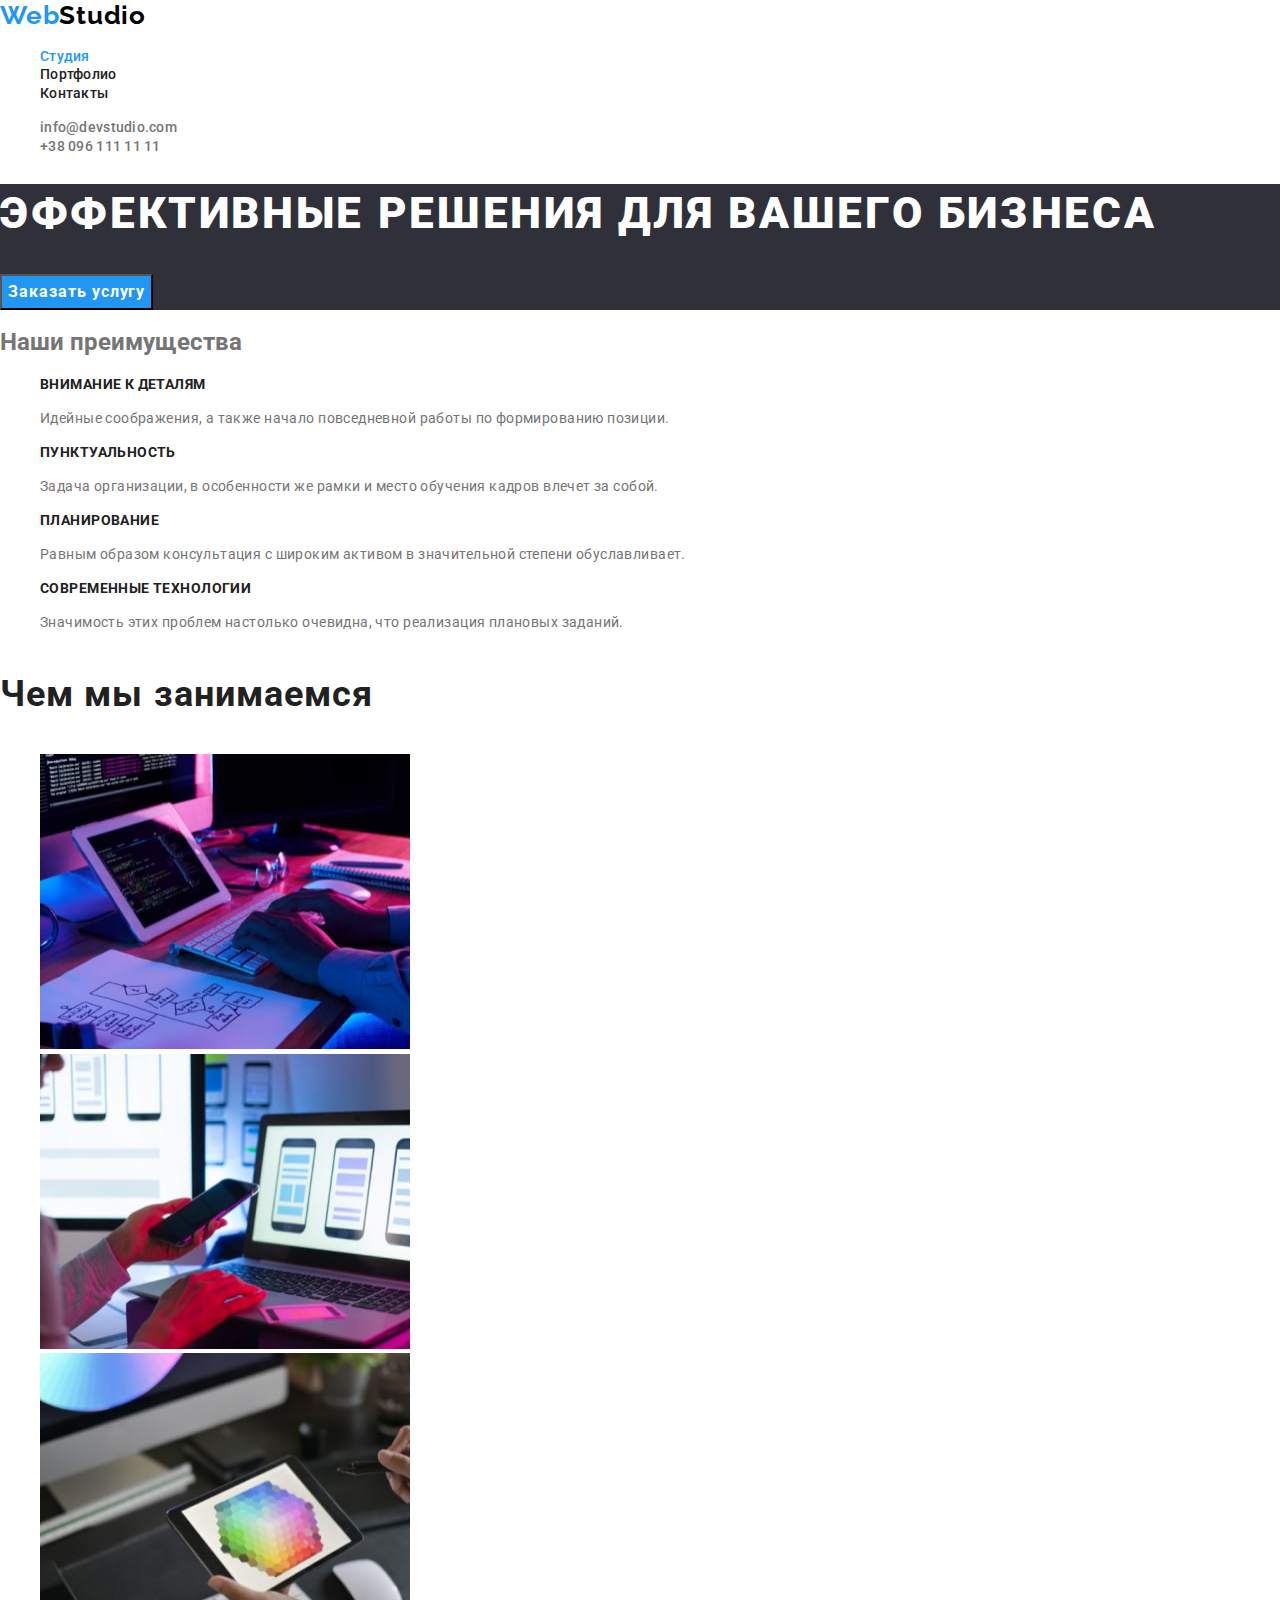
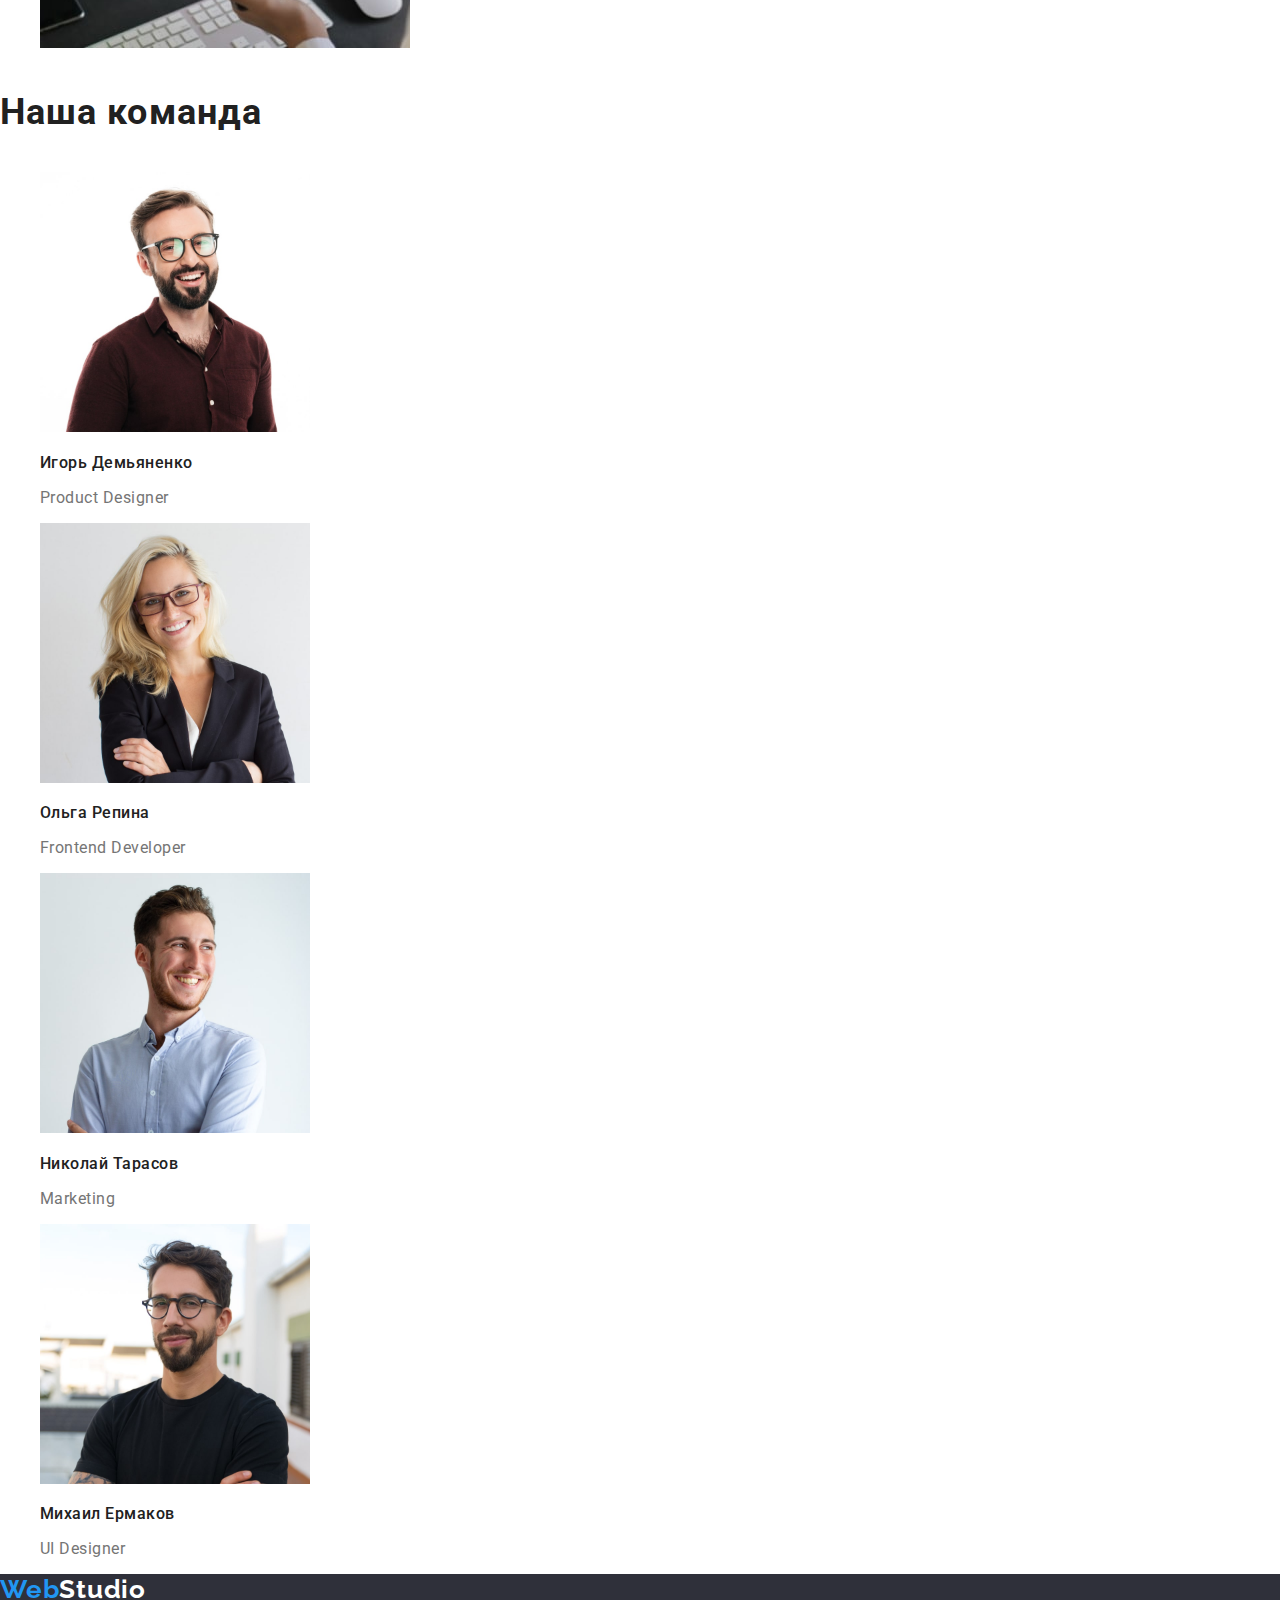
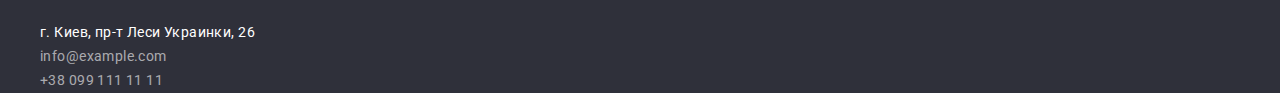
<file: index.html>
<!DOCTYPE html>
<html lang="ru">
  <head>
    <meta charset="UTF-8" />
    <meta http-equiv="X-UA-Compatible" content="IE=edge" />
    <meta name="viewport" content="width=device-width, initial-scale=1.0" />
    <title>Студия</title>
    <link rel="preconnect" href="https://fonts.googleapis.com" />
    <link rel="preconnect" href="https://fonts.gstatic.com" crossorigin />
    <link
      href="https://fonts.googleapis.com/css2?family=Raleway:wght@700&family=Roboto:wght@400;500;700;900&display=swap"
      rel="stylesheet"
    />
    <link
      rel="stylesheet"
      href="https://cdnjs.cloudflare.com/ajax/libs/modern-normalize/1.1.0/modern-normalize.min.css"
    />
    <link rel="stylesheet" href="./css/styles.css" />
  </head>

  <body>
    <!-- Header -->
    <header class="page-header">
      <nav class="page-header-navigation">
        <a class="page-header-logo link" href="./index.html" lang="en">Web<span>Studio</span></a>
        <ul class="page-header-navigation-list list">
          <li class="page-header-navigation-item">
            <a class="page-header-navigation-item-link link page-marker" href="./index.html"
              >Студия</a
            >
          </li>
          <li class="page-header-navigation-item">
            <a class="page-header-navigation-item-link link" href="./portfolio.html">Портфолио</a>
          </li>
          <li class="page-header-navigation-item">
            <a class="page-header-navigation-item-link link" href="">Контакты</a>
          </li>
        </ul>
      </nav>
      <ul class="page-header-contacts-list list">
        <li class="page-header-contacts-item">
          <a class="page-header-contacts-item-link link" href="mailto:info@devstudio.com"
            >info@devstudio.com</a
          >
        </li>
        <li class="page-header-contacts-item">
          <a class="page-header-contacts-item-link link" href="tel:+380961111111"
            >+38 096 111 11 11</a
          >
        </li>
      </ul>
    </header>

    <main>
      <!-- Hero Section -->
      <section class="page-hero">
        <h1 class="page-hero-title">Эффективные решения для вашего бизнеса</h1>
        <button class="page-hero-button" type="button">Заказать услугу</button>
      </section>

      <!-- Benefits Section -->
      <section class="benefits-section">
        <h2 class="benefits-section-title">Наши преимущества</h2>
        <ul class="benefits-section-list list">
          <li class="benefits-section-item">
            <h3 class="benefits-section-item-title">Внимание к деталям</h3>
            <p class="benefits-section-item-text">
              Идейные соображения, а также начало повседневной работы по формированию позиции.
            </p>
          </li>
          <li>
            <h3 class="benefits-section-item-title">Пунктуальность</h3>
            <p class="benefits-section-item-text">
              Задача организации, в особенности же рамки и место обучения кадров влечет за собой.
            </p>
          </li>
          <li>
            <h3 class="benefits-section-item-title">Планирование</h3>
            <p class="benefits-section-item-text">
              Равным образом консультация с широким активом в значительной степени обуславливает.
            </p>
          </li>
          <li>
            <h3 class="benefits-section-item-title">Современные технологии</h3>
            <p class="benefits-section-item-text">
              Значимость этих проблем настолько очевидна, что реализация плановых заданий.
            </p>
          </li>
        </ul>
      </section>

      <!-- Our work Section -->
      <section class="our-work-sectoin">
        <h2 class="our-work-sectoin-title">Чем мы занимаемся</h2>
        <ul class="our-work-sectoin-list list">
          <li class="our-work-sectoin-item">
            <img
              class="our-work-sectoin-item-picture"
              src="./images/what-we-do/what-we-do-pic-1.jpg"
              alt="Программист набирает прогрмный код"
              width="370"
              height="295"
            />
          </li>
          <li class="our-work-sectoin-item">
            <img
              class="our-work-sectoin-item-picture"
              src="./images/what-we-do/what-we-do-pic-2.jpg"
              alt="Процесс разработки мобильной версии приложения"
              width="370"
              height="295"
            />
          </li>
          <li class="our-work-sectoin-item">
            <img
              class="our-work-sectoin-item-picture"
              src="./images/what-we-do/what-we-do-pic-3.jpg"
              alt="Процесс выбора цвета из палитры цветов"
              width="370"
              height="295"
            />
          </li>
        </ul>
      </section>

      <!-- Our team Section -->
      <section class="team-section">
        <h2 class="team-section-title">Наша команда</h2>
        <ul class="team-section-list list">
          <li class="team-section-person">
            <img
              class="team-section-person-photo"
              src="./images/our-team/team-member-pic-1.jpg"
              alt="Фотография дизайнера продукта"
              width="270"
              height="260"
            />
            <h3 class="team-section-person-name">Игорь Демьяненко</h3>
            <p class="team-section-person-profession" lang="en">Product Designer</p>
          </li>
          <li class="team-section-person">
            <img
              class="team-section-person-photo"
              src="./images/our-team/team-member-pic-2.jpg"
              alt="Фотография фронт энд разработчика"
              width="270"
              height="260"
            />
            <h3 class="team-section-person-name">Ольга Репина</h3>
            <p class="team-section-person-profession" lang="en">Frontend Developer</p>
          </li>
          <li class="team-section-person">
            <img
              class="team-section-person-photo"
              src="./images/our-team/team-member-pic-3.jpg"
              alt="Фотография маркетолога"
              width="270"
              height="260"
            />
            <h3 class="team-section-person-name">Николай Тарасов</h3>
            <p class="team-section-person-profession" lang="en">Marketing</p>
          </li>
          <li class="team-section-person">
            <img
              class="team-section-person-photo"
              src="./images/our-team/team-member-pic-4.jpg"
              alt="Фотография дизайнера пользовательского интерфейса"
              width="270"
              height="260"
            />
            <h3 class="team-section-person-name">Михаил Ермаков</h3>
            <p class="team-section-person-profession" lang="en">UI Designer</p>
          </li>
        </ul>
      </section>
    </main>

    <!-- Footer -->
    <footer class="page-footer">
      <a class="page-footer-logo link" href="./index.html" lang="en">Web<span>Studio</span></a>
      <address class="page-footer-address">
        <ul class="page-footer-address-list list">
          <li class="page-footer-address-item">
            <a
              class="page-footer-address-item-address link"
              href="https://goo.gl/maps/Gpic2GzjELETUbJ9A"
              target="_blank"
              rel="noopener noreferrer"
              >г. Киев, пр-т Леси Украинки, 26</a
            >
          </li>
          <li class="page-footer-address-item">
            <a class="page-footer-address-item-mail link" href="mailto:info@example.com"
              >info@example.com</a
            >
          </li>
          <li class="page-footer-address-item">
            <a class="page-footer-address-item-tel link" href="tel:+380991111111"
              >+38 099 111 11 11</a
            >
          </li>
        </ul>
      </address>
    </footer>
  </body>
</html>
</file>
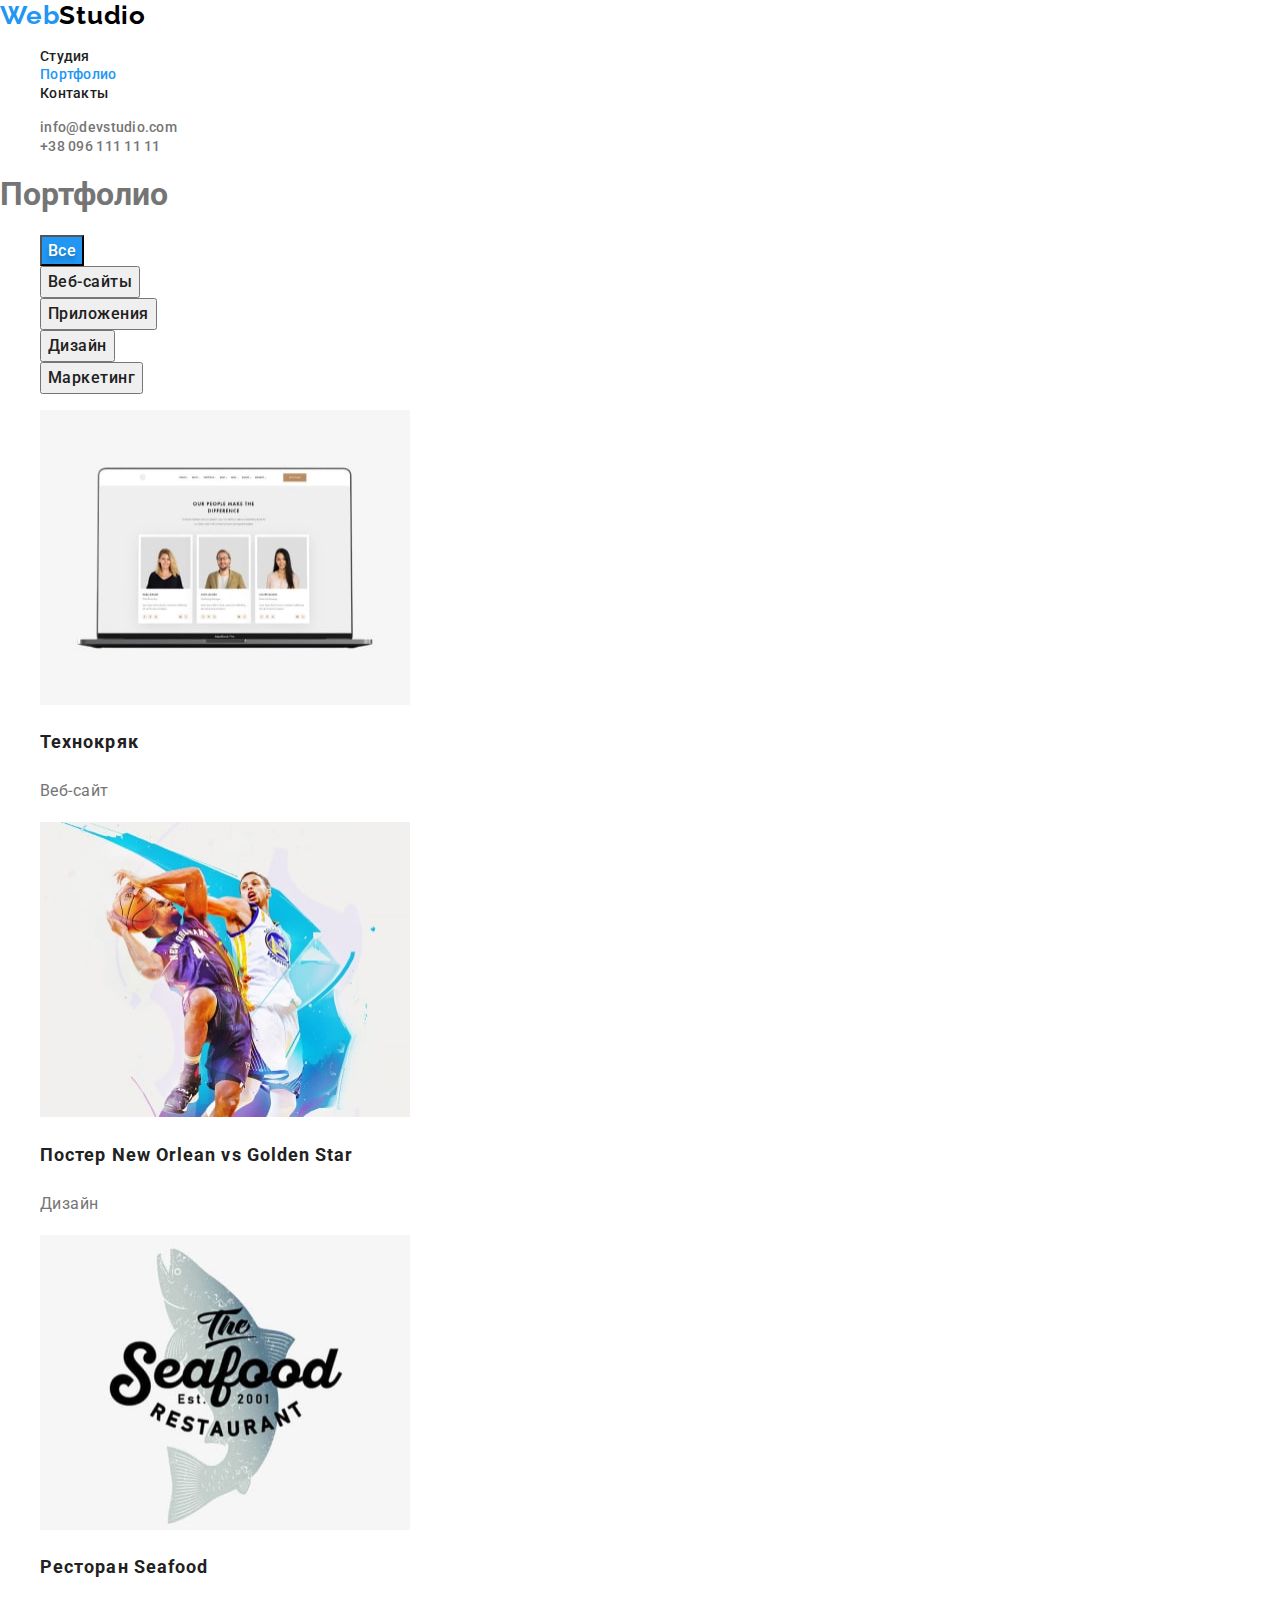
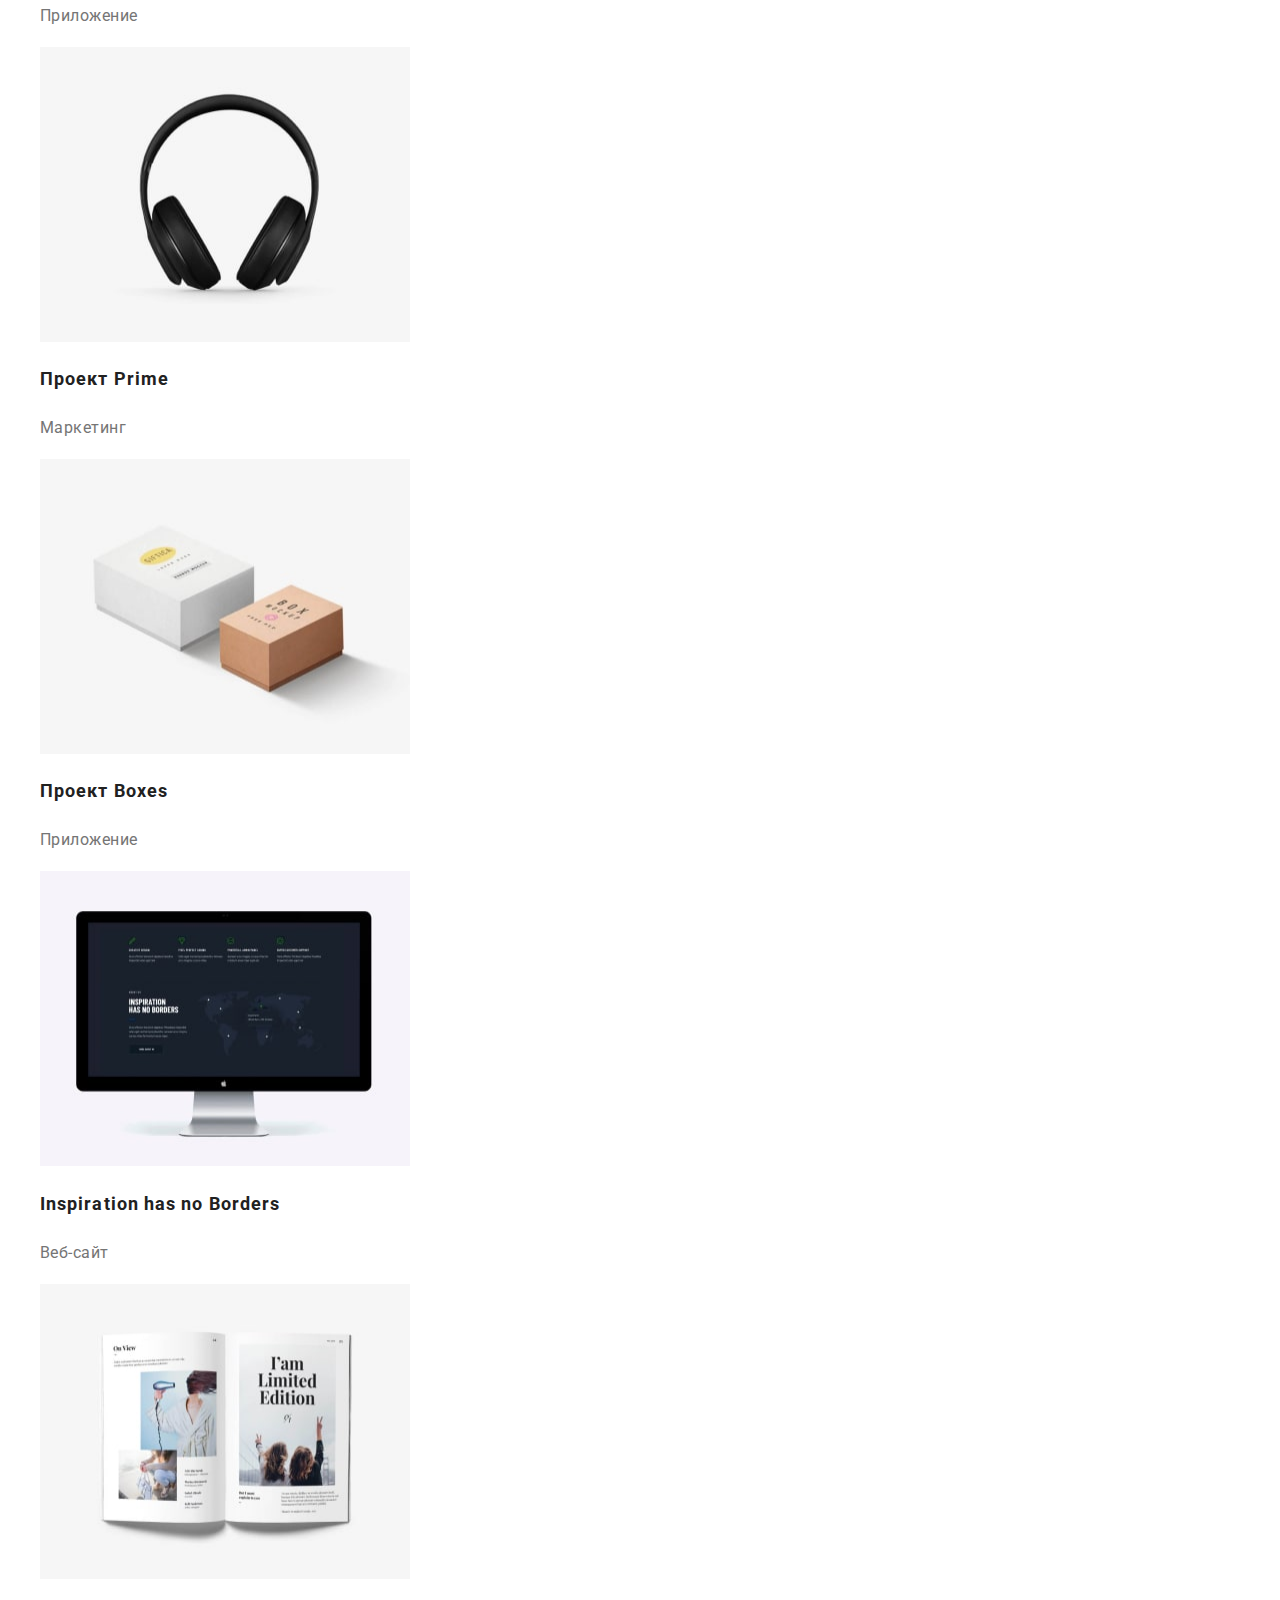
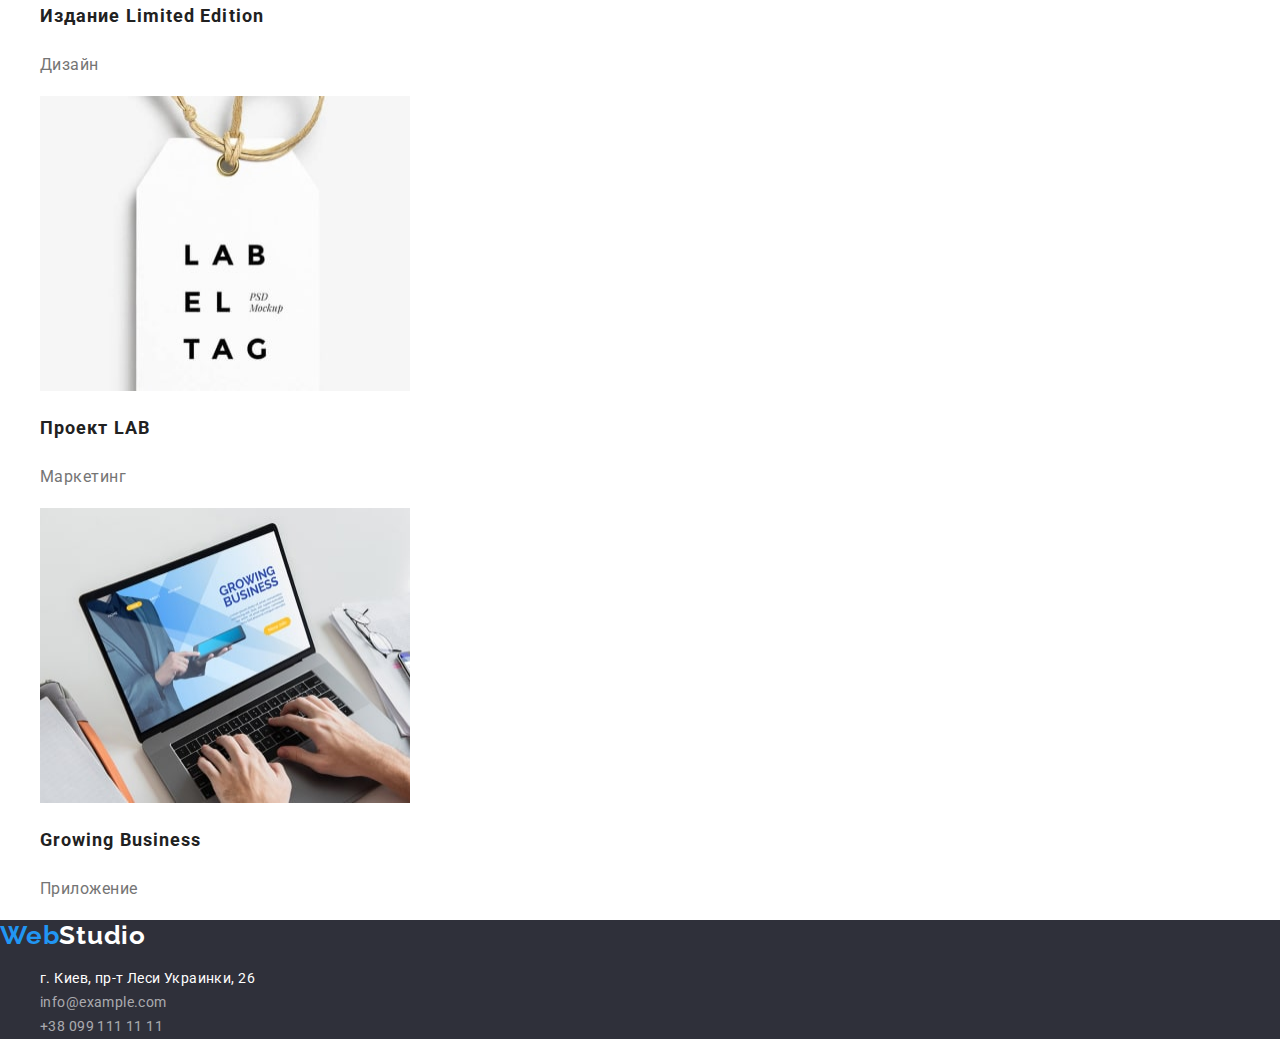
<file: portfolio.html>
<!DOCTYPE html>
<html lang="ru">
  <head>
    <meta charset="UTF-8" />
    <meta http-equiv="X-UA-Compatible" content="IE=edge" />
    <meta name="viewport" content="width=device-width, initial-scale=1.0" />
    <title>Портфолио</title>
    <link
      href="https://fonts.googleapis.com/css2?family=Raleway:wght@700&family=Roboto:wght@400;500;700;900&display=swap"
      rel="stylesheet"
    />
    <link
      rel="stylesheet"
      href="https://cdnjs.cloudflare.com/ajax/libs/modern-normalize/1.1.0/modern-normalize.min.css"
    />
    <link rel="stylesheet" href="./css/styles.css" />
  </head>

  <body>
    <!-- Header -->
    <header class="page-header">
      <nav class="page-header-navigation">
        <a class="page-header-logo link" href="./index.html" lang="en">Web<span>Studio</span></a>
        <ul class="page-header-navigation-list list">
          <li class="page-header-navigation-item">
            <a class="page-header-navigation-item-link link" href="./index.html">Студия</a>
          </li>
          <li class="page-header-navigation-item">
            <a class="page-header-navigation-item-link link page-marker" href="./portfolio.html"
              >Портфолио</a
            >
          </li>
          <li class="page-header-navigation-item">
            <a class="page-header-navigation-item-link link" href="">Контакты</a>
          </li>
        </ul>
      </nav>
      <ul class="page-header-contacts-list list">
        <li class="page-header-contacts-item">
          <a class="page-header-contacts-item-link link" href="mailto:info@devstudio.com"
            >info@devstudio.com</a
          >
        </li>
        <li class="page-header-contacts-item">
          <a class="page-header-contacts-item-link link" href="tel:+380961111111"
            >+38 096 111 11 11</a
          >
        </li>
      </ul>
    </header>

    <main>
      <!-- Our projects section -->
      <section class="projects">
        <h1 class="section-title">Портфолио</h1>

        <ul class="filters-list list">
          <li class="filters-item">
            <button class="filters-button active-button" type="button">Все</button>
          </li>
          <li class="filters-item">
            <button class="filters-button" type="button">Веб-сайты</button>
          </li>
          <li class="filters-item">
            <button class="filters-button" type="button">Приложения</button>
          </li>
          <li class="filters-item">
            <button class="filters-button" type="button">Дизайн</button>
          </li>
          <li class="filters-item">
            <button class="filters-button" type="button">Маркетинг</button>
          </li>
        </ul>

        <ul class="project-list list">
          <li class="project-item">
            <a class="project-link link" href="">
              <img
                class="project-preview"
                src="./images/portfolio/portfolio-pic-1.jpg"
                alt="Ноутбук"
                width="370"
                height="295"
              />
              <div class="project-item-description">
                <h2 class="project-title">Технокряк</h2>
                <p class="project-category">Веб-сайт</p>
              </div>
            </a>
          </li>
          <li class="project-item">
            <a class="project-link link" href="">
              <img
                class="project-preview"
                src="./images/portfolio/portfolio-pic-2.jpg"
                alt="Спортсмены играют в баскетбол"
                width="370"
                height="295"
              />
              <div class="project-item-description">
                <h2 class="project-title">
                  Постер <span lang="en">New Orlean vs Golden Star</span>
                </h2>
                <p class="project-category">Дизайн</p>
              </div>
            </a>
          </li>
          <li class="project-item">
            <a class="project-link link" href="">
              <img
                class="project-preview"
                src="./images/portfolio/portfolio-pic-3.jpg"
                alt="Логотип ресторана в виде рыбы"
                width="370"
                height="295"
              />
              <div class="project-item-description">
                <h2 class="project-title">Ресторан <span lang="en">Seafood</span></h2>
                <p class="project-category">Приложение</p>
              </div>
            </a>
          </li>
          <li class="project-item">
            <a class="project-link link" href="">
              <img
                class="project-preview"
                src="./images/portfolio/portfolio-pic-4.jpg"
                alt="Беспроводные аушники"
                width="370"
                height="295"
              />
              <div class="project-item-description">
                <h2 class="project-title">Проект <span lang="en">Prime</span></h2>
                <p class="project-category">Маркетинг</p>
              </div>
            </a>
          </li>
          <li class="project-item">
            <a class="project-link link" href="">
              <img
                class="project-preview"
                src="./images/portfolio/portfolio-pic-5.jpg"
                alt="Две коробки"
                width="370"
                height="295"
              />
              <div class="project-item-description">
                <h2 class="project-title">Проект <span lang="en">Boxes</span></h2>
                <p class="project-category">Приложение</p>
              </div>
            </a>
          </li>
          <li class="project-item">
            <a class="project-link link" href="">
              <img
                class="project-preview"
                src="./images/portfolio/portfolio-pic-6.jpg"
                lang="en"
                alt="iMac"
                width="370"
                height="295"
              />
              <div class="project-item-description">
                <h2 class="project-title" lang="en">Inspiration has no Borders</h2>
                <p class="project-category">Веб-сайт</p>
              </div>
            </a>
          </li>
          <li class="project-item">
            <a class="project-link link" href="">
              <img
                class="project-preview"
                src="./images/portfolio/portfolio-pic-7.jpg"
                alt="Разворот журнала"
                width="370"
                height="295"
              />
              <div class="project-item-description">
                <h2 class="project-title">Издание <span lang="en">Limited Edition</span></h2>
                <p class="project-category">Дизайн</p>
              </div>
            </a>
          </li>
          <li class="project-item">
            <a class="project-link link" href="">
              <img
                class="project-preview"
                src="./images/portfolio/portfolio-pic-8.jpg"
                alt="Этикетка"
                width="370"
                height="295"
              />
              <div class="project-item-description">
                <h2 class="project-title">Проект <span lang="en">LAB</span></h2>
                <p class="project-category">Маркетинг</p>
              </div>
            </a>
          </li>
          <li class="project-item">
            <a class="project-link link" href="">
              <img
                class="project-preview"
                src="./images/portfolio/portfolio-pic-9.jpg"
                alt="Процесс набора текста на клавиатуре ноутбука"
                width="370"
                height="295"
              />
              <div class="project-item-description">
                <h2 class="project-title" lang="en">Growing Business</h2>
                <p class="project-category">Приложение</p>
              </div>
            </a>
          </li>
        </ul>
      </section>
    </main>

    <!-- Footer -->
    <footer class="page-footer">
      <a class="page-footer-logo link" href="./index.html" lang="en">Web<span>Studio</span></a>
      <address class="page-footer-address">
        <ul class="page-footer-address-list list">
          <li class="page-footer-address-item">
            <a
              class="page-footer-address-item-address link"
              href="https://goo.gl/maps/Gpic2GzjELETUbJ9A"
              target="_blank"
              rel="noopener noreferrer"
              >г. Киев, пр-т Леси Украинки, 26</a
            >
          </li>
          <li class="page-footer-address-item">
            <a class="page-footer-address-item-mail link" href="mailto:info@example.com"
              >info@example.com</a
            >
          </li>
          <li class="page-footer-address-item">
            <a class="page-footer-address-item-tel link" href="tel:+380991111111"
              >+38 099 111 11 11</a
            >
          </li>
        </ul>
      </address>
    </footer>
  </body>
</html>
</file>
<file: css/styles.css>
:root {
  --main-title-color: #212121;
  --main-text-color: #757575;
  --main-navigation-item-color: #212121;
  --accent-color: #2196f3;
  --current-page-marker-color: #2196f3;
}

body {
  font-family: 'Roboto', sans-serif;
  color: var(--main-text-color);
}

.list {
  list-style: none;
}

.link {
  text-decoration: none;
}

/* -***-Index page-***- */

/* ---Header--- */
/* Logo */
.page-header-logo,
.page-footer-logo {
  font-family: 'Raleway', sans-serif;
  font-weight: 700;
  font-size: 26px;
  line-height: 1.19;
  letter-spacing: 0.03em;

  color: #2196f3;
}

.page-header-logo span {
  color: #000000;
}

/* Header Navigation */
.page-header-navigation-item-link {
  font-weight: 500;
  font-size: 14px;
  line-height: 1.14;
  letter-spacing: 0.02em;

  color: var(--main-navigation-item-color);
}

.page-header-navigation-item-link:hover,
.page-header-navigation-item-link:focus {
  color: var(--accent-color);
}

/* Header Contacts */
.page-header-contacts-item-link {
  font-weight: 500;
  font-size: 14px;
  line-height: 1, 14;
  letter-spacing: 0.02em;

  color: #757575;
}

.page-header-contacts-item-link:hover,
.page-header-contacts-item-link:focus {
  color: var(--accent-color);
}

.page-marker {
  color: var(--current-page-marker-color);
}

/* ---Hero Section--- */
.page-hero {
  background-color: #2f303a;
}

.page-hero-title {
  font-weight: 900;
  font-size: 44px;
  line-height: 1.36;
  letter-spacing: 0.06em;
  text-transform: uppercase;

  color: #ffffff;
}

.page-hero-button {
  font-family: 'Roboto', sans-serif;
  font-weight: 700;
  font-size: 16px;
  line-height: 1.87;
  letter-spacing: 0.06em;

  cursor: pointer;

  color: #ffffff;
  background-color: #2196f3;
}

.page-hero-button:hover,
.page-hero-button:focus {
  background-color: #188ce8;
}

/* ---Benefits Section--- */
.benefits-section-item-title {
  font-weight: 700;
  font-size: 14px;
  line-height: 1.14;
  letter-spacing: 0.03em;
  text-transform: uppercase;

  color: var(--main-title-color);
}

.benefits-section-item-text {
  font-size: 14px;
  line-height: 1.71;
  letter-spacing: 0.03em;
}

/* ---Our work Section--- */
.our-work-sectoin-title {
  font-weight: 700;
  font-size: 36px;
  line-height: 1.67;
  letter-spacing: 0.03em;

  color: var(--main-title-color);
}

/* ---Our team Section--- */
.team-section-title {
  font-weight: 700;
  font-size: 36px;
  line-height: 1.67;
  letter-spacing: 0.03em;

  color: var(--main-title-color);
}

.team-section-person-name {
  font-weight: 500;
  font-size: 16px;
  line-height: 1.19;
  letter-spacing: 0.03em;

  color: #212121;
}

.team-section-person-profession {
  font-size: 16px;
  line-height: 1.19;
  letter-spacing: 0.03em;
}

/* ---Footer--- */
.page-footer {
  background-color: #2f303a;
}

.page-footer-logo span {
  color: #ffffff;
}

.page-footer-address-item-address {
  font-style: normal;
  font-size: 14px;
  line-height: 1.71;
  letter-spacing: 0.03em;

  color: #ffffff;
}

.page-footer-address-item-address:hover,
.page-footer-address-item-address:focus {
  color: var(--accent-color);
}

.page-footer-address-item-mail,
.page-footer-address-item-tel {
  font-style: normal;
  font-size: 14px;
  line-height: 1.71;
  letter-spacing: 0.03em;

  color: rgba(255, 255, 255, 0.6);
}

.page-footer-address-item-mail:hover,
.page-footer-address-item-mail:focus {
  color: var(--accent-color);
}

.page-footer-address-item-tel:hover,
.page-footer-address-item-tel:focus {
  color: var(--accent-color);
}

/* -***-Portfolio page-***- */

/* ---Filters Section--- */
.filters-button {
  font-family: 'Roboto', sans-serif;
  font-weight: 500;
  font-size: 16px;
  line-height: 1.62;
  letter-spacing: 0.03em;

  cursor: pointer;

  color: #212121;
}

.active-button {
  color: #ffffff;
  text-shadow: 0px 4px 4px rgba(0, 0, 0, 0.25);
  background-color: #2196f3;
}

.filters-button:hover,
.filters-button:focus {
  color: #ffffff;
  text-shadow: 0px 4px 4px rgba(0, 0, 0, 0.25);
  background-color: var(--accent-color);
}

/* ---Projects Section--- */
.project-title {
  font-weight: 700;
  font-size: 18px;
  line-height: 2;
  letter-spacing: 0.06em;

  color: var(--main-title-color);
}

.project-category {
  font-size: 16px;
  line-height: 1.87;
  letter-spacing: 0.03em;
  color: var(--main-text-color);
}
</file>
